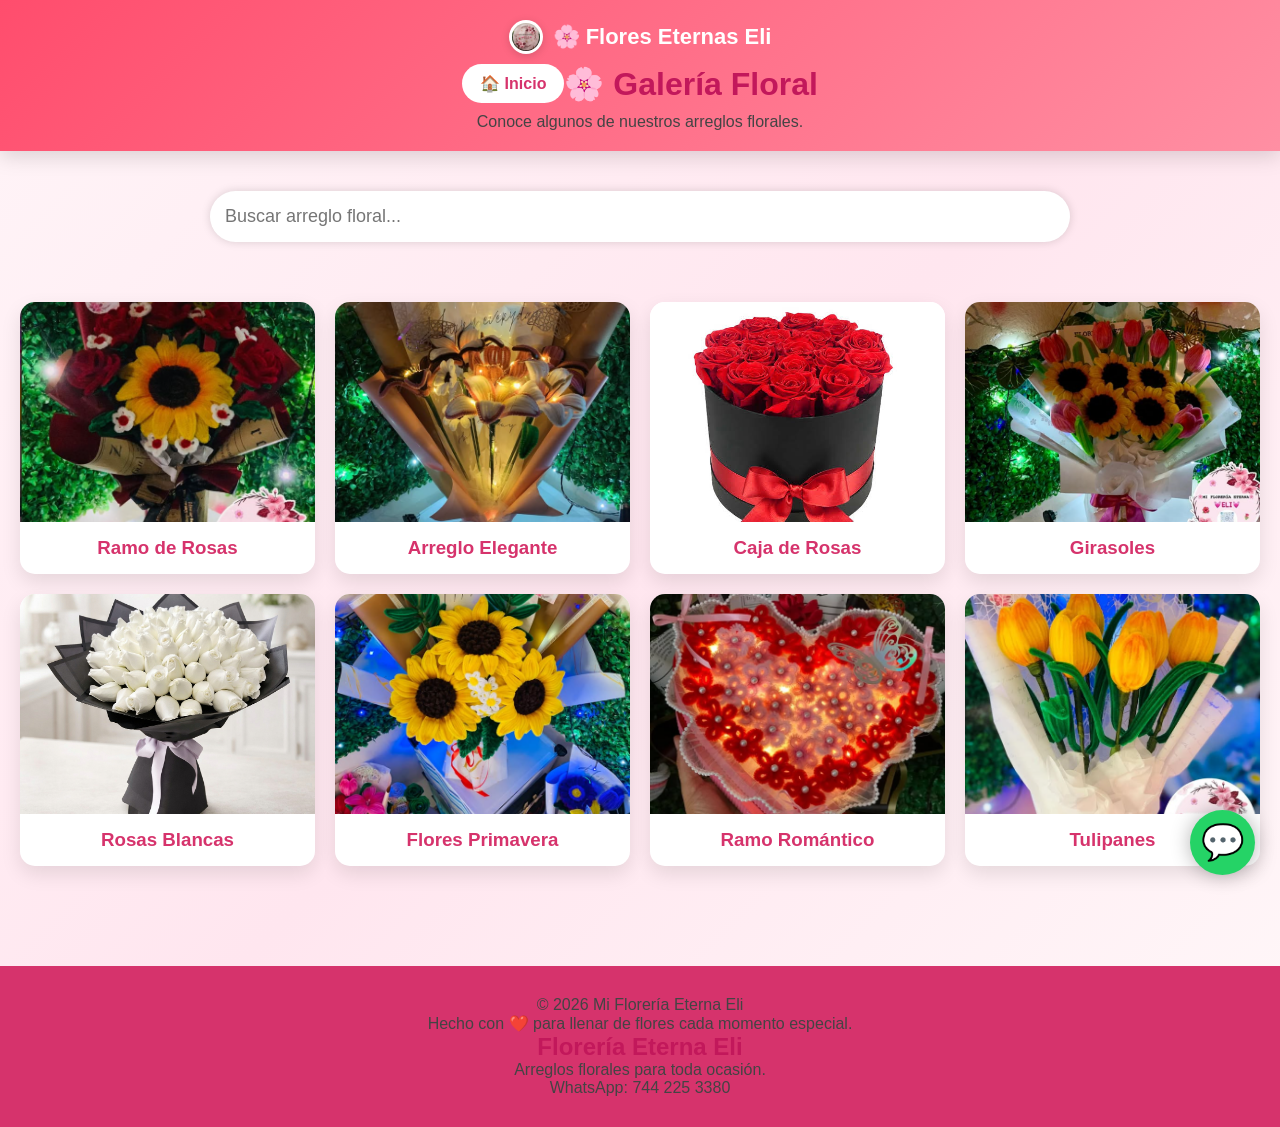
<file: galeria.html>
<!DOCTYPE html>
<html lang="es">

<head>
    <meta charset="UTF-8">
    <meta name="viewport" content="width=device-width, initial-scale=1.0 viewport-fit=cover">

    <title>Galería | Florería Eterna Eli</title>

    <meta name="theme-color" content="#8B4513">

    <link rel="manifest" href="site.webmanifest">

    <link rel="icon" href="images/favicon.jpeg">

    <link rel="stylesheet" href="css/style.css?v=3.0">
    <link rel="stylesheet" href="css/galeria.css?v=3.0">
    <link rel="stylesheet" href="css/responsive.css?v=3.0">

    <link rel="stylesheet" href="https://unpkg.com/aos@2.3.4/dist/aos.css">

</head>

<body>

<header data-aos="fade-down">

    <div class="brand">
        <img src="images/Logo.jpeg" alt="Logo" class="logo">
        <span class="brand-text">🌸 Flores Eternas Eli</span>
    </div>

    <div class="header" data-aos="zoom-in">

        <a href="index.html" class="volver">🏠 Inicio</a>

        <h1>🌸 Galería Floral</h1>

    </div>

    <p>Conoce algunos de nuestros arreglos florales.</p>

</header>

<!-- FILTROS -->
<section class="busqueda" data-aos="fade-up">

    <input
        type="text"
        class="search-box"
        id="buscar"
        placeholder="Buscar arreglo floral..."
    >

</section>

<!-- GALERÍA -->
<section id="galeria" class="grid-galeria" data-aos="fade-up"></section>

<!-- MODAL VISOR -->
<div id="visor" class="visor">

    <span id="cerrar">&times;</span>

    <img id="imagenGrande" alt="Imagen grande">

    <p id="titulo"></p>

</div>

<!-- WHATSAPP -->
<a
    class="whatsapp"
    target="_blank"
    href="https://wa.me/5217442253380">

    💬

</a>

<footer data-aos="fade-up">

    <p>
        © 2026 Mi Florería Eterna Eli<br>
        Hecho con ❤️ para llenar de flores cada momento especial.
    </p>

    <h2>Florería Eterna Eli</h2>

    <p>Arreglos florales para toda ocasión.</p>

    <p>WhatsApp: 744 225 3380</p>

</footer>

<script src="js/galeria.js"></script>

<script src="https://unpkg.com/aos@2.3.4/dist/aos.js"></script>

<script>
AOS.init({
    duration: 1000,
    once: true,
    offset: 120
});
</script>

</body>

</html>
</file>
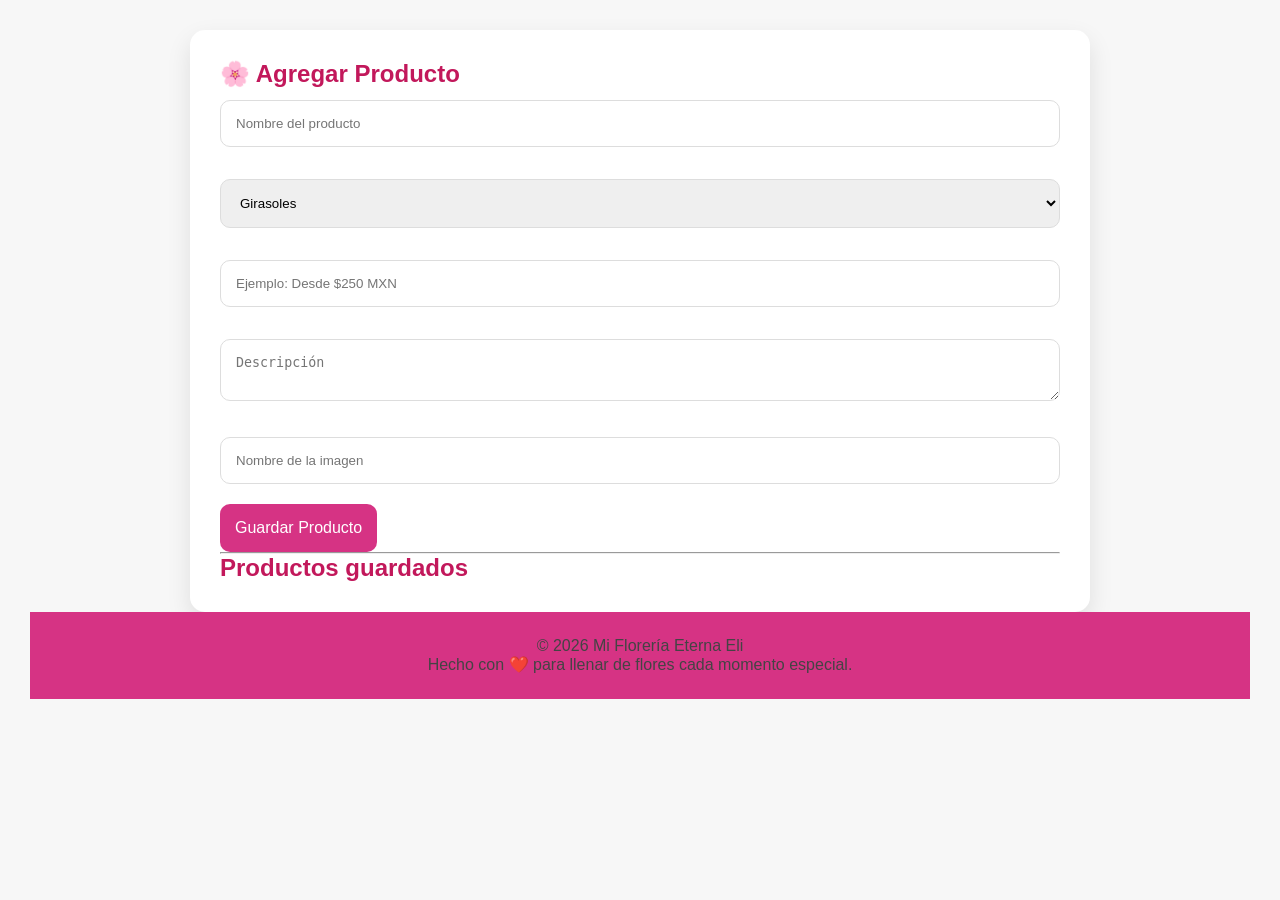
<file: panel de administracion.html>
<!DOCTYPE html>
<html lang="es">
<head>
        <link rel="manifest" href="site.webmanifest">

        <link rel="icon" type="image/jpeg" href="images/favicon.jpeg">
        
<link rel="icon" type="image/jpeg" sizes="32x32" href="images/favicon.jpeg">
<link rel="icon" type="image/jpeg" sizes="16x16" href="images/favicon.jpeg">
<link rel="apple-touch-icon" href="images/favicon.jpeg">


<meta charset="UTF-8">
<meta name="viewport" content="width=device-width, initial-scale=1.0">
<meta name="theme-color" content="#8B4513">
<title>Panel de Administración | Mi Florería Eterna Eli</title>

<link rel="stylesheet" href="css/style.css">
<link rel="stylesheet" href="css/responsive.css">


<style>

body{
background:#f7f7f7;
padding:30px;
font-family:Poppins,sans-serif;
}

.panel{
max-width:900px;
margin:auto;
background:white;
padding:30px;
border-radius:15px;
box-shadow:0 10px 25px rgba(0,0,0,.1);
}

input,textarea,select{

width:100%;
padding:15px;
margin-top:12px;
margin-bottom:20px;
border-radius:10px;
border:1px solid #ddd;

}

button{

background:#d63384;
color:white;
padding:15px;
border:none;
border-radius:10px;
cursor:pointer;
font-size:16px;

}

button:hover{

background:#b81e6d;

}

</style>

</head>

<body>

<div class="panel">

<h2>🌸 Agregar Producto</h2>

<form id="formulario">

<input type="text" id="nombre" placeholder="Nombre del producto" required>

<select id="categoria">

<option>Girasoles</option>

<option>Graduación</option>

<option>Personalizados</option>

<option>Temporada</option>

</select>

<input type="text" id="precio" placeholder="Ejemplo: Desde $250 MXN">

<textarea id="descripcion" placeholder="Descripción"></textarea>

<input type="text" id="imagen" placeholder="Nombre de la imagen">

<button>

Guardar Producto

</button>

</form>

<hr>

<h2>Productos guardados</h2>

<div id="lista"></div>

</div>

<script>

let productos=

JSON.parse(localStorage.getItem("productos")) || [];

const lista=document.getElementById("lista");

function mostrar(){

lista.innerHTML="";

productos.forEach((p,i)=>{

lista.innerHTML+=`

<div style="padding:15px;border-bottom:1px solid #ddd;">

<h3>${p.nombre}</h3>

<p>${p.precio}</p>

<button onclick="eliminar(${i})">

Eliminar

</button>

</div>

`;

});

}

mostrar();

document.getElementById("formulario")

.addEventListener("submit",(e)=>{

e.preventDefault();

productos.push({

nombre:nombre.value,

categoria:categoria.value,

precio:precio.value,

descripcion:descripcion.value,

imagen:imagen.value

});

localStorage.setItem(

"productos",

JSON.stringify(productos)

);

mostrar();

formulario.reset();

});

function eliminar(i){

productos.splice(i,1);

localStorage.setItem(

"productos",

JSON.stringify(productos)

);

mostrar();

}

</script>

</body>
<footer>

<p>
© 2026 Mi Florería Eterna Eli<br>
Hecho con ❤️ para llenar de flores cada momento especial.
</p>

</footer>
</html>
</file>
<file: css/style.css>
/* ===== Mi Florería Eterna Eli ===== */
:root{
    --primary:#d63384;
    --primary-dark:#b3125b;
    --secondary:#8B4513;
    --bg:#fff7fb;
    --text:#333;
    --soft:#888;
}

html, body {
    width: 100%;
    overflow-x: hidden;
}

*{
    margin:0;
    padding:0;
    box-sizing:border-box;
}

body{
    font-family:'Poppins',sans-serif;
    background:#fff7fb;
    color:#333;
     overflow-x:hidden;
      -webkit-font-smoothing: antialiased;
    -moz-osx-font-smoothing: grayscale;
  

}

header{
     flex-direction: column;
     background:#ffffff;
    display:flex;
    justify-content:space-between;
    align-items:center;
    text-align: center;
    gap: 10px;
    padding:18px 8%;
    position:sticky;
    top:0;
    box-shadow:0 2px 10px rgba(0,0,0,.08);
    z-index:1000;
}

.logo h1{
    color:#d63384;
    font-size:2rem;
}

.logo p{
    color:#888;
    font-size:.9rem;
}

nav a{
    text-decoration:none;
    margin-left:20px;
    color:#444;
    font-weight:600;
    transition:.3s;

     margin: 8px;
    display: inline-block;
    font-size: 14px;
}

nav a:hover{
    color:#d63384;
}

.hero{
    min-height:90vh;
    display:flex;
    flex-direction:column;
    justify-content:center;
    align-items:center;
    text-align:center;
    padding:40px;
    background:linear-gradient(rgba(255,255,255,.75),rgba(255,255,255,.75)), url("../images/Logo.jpeg");
    background-size:cover;
    background-position:center;
}

.hero h2{
    font-size:3rem;
    color:#c2185b;
    margin-bottom:20px;
}

.hero p{
    max-width:700px;
    font-size:1.2rem;
    margin-bottom:30px;
}

.boton{
   display:inline-flex;
    align-items:center;
    justify-content:center;
    gap:8px;
    background:#d63384;
    color:white;
    padding:15px 35px;
    border-radius:50px;
    text-decoration:none;
    font-weight:bold;
    transition:.3s;
}

.boton:hover{
    background:#b3125b;
    transform:scale(1.05);
}

section{
    padding:70px 8%;
}

section h2{
    text-align:center;
    color:#d63384;
    margin-bottom:40px;
}

.productos{
    display:grid;
    grid-template-columns:repeat(auto-fit,minmax(280px,1fr));
    gap:30px;
}

.card{
    background:white;
    border-radius:20px;
    overflow:hidden;
    box-shadow:0 10px 30px rgba(0,0,0,.08);
    transition:.3s;
}

.card:hover{
    transform:translateY(-10px);
}

.card img{
    width:100%;
    height:300px;
    object-fit:cover;
}

.card h3{
    padding:15px;
    color:#c2185b;
}

.card p{
    padding:0 15px 20px;
}

footer{
    background:#d63384;
    color:white;
    text-align:center;
    padding:25px;
}
.whatsapp-float{
position:fixed;
bottom:20px;
right:20px;
z-index:999;
}



.logo:active{
    transform:scale(.98);
}





.btn-volver, .btn-ver{
    display:inline-block;
    margin:10px 10px 20px 0;
    padding:10px 15px;
    border-radius:8px;
    text-decoration:none;
    font-size:14px;
    transition:.3s;
}

.btn-volver{
    background:#8B4513;
    color:white;
}

.btn-ver{
    background:#d63384;
    color:white;
}

.btn-volver:hover,
.btn-ver:hover{
    opacity:.8;
}





.admin-link{
display:inline-block;
margin-top:20px;
font-size:12px;
color:#999;
text-decoration:none;
transition:.3s;
}

.admin-link:hover{
color:#8B4513;
}


.icono-whatsapp{
    width: 22px;
    height: 22px;
    vertical-align: middle;
    margin-right: 8px;
}


.whatsapp-float img{
width:65px;
transition:.3s;
}

.whatsapp-float img:hover{
transform:scale(1.1);
}
.whatsapp{
    position:fixed;
    bottom:25px;
    right:25px;
    width:65px;
    height:65px;
    border-radius:50%;
    background:#25D366;
    display:flex;
    justify-content:center;
    align-items:center;
    color:white;
    font-size:32px;
    text-decoration:none;
    box-shadow:0 5px 20px rgba(0,0,0,.3);
    transition:.3s;
}

.whatsapp:hover{
    transform:scale(1.1);
}




.brand{

  display: flex;
  align-items: center;   /* centra verticalmente */
  gap: 10px;             /* espacio entre logo y texto */
}



.brand-text{
   font-size:18px;
    font-weight:700;
    color:#c2185b;
}



.logo{
    width:30px;
    height:30px;
    object-fit:cover;
    border-radius:50%;
    background:white;
    padding:2px;
    box-shadow:0 2px 6px rgba(0,0,0,0.12);
    display:block;
    transition:.2s;
}

.logo:hover{
    transform:scale(1.05);
}

.carrusel{
    width:100%;
    max-width:1100px;
    margin:30px auto;
    position:relative;
    overflow:hidden;
    border-radius:20px;
    box-shadow:0 10px 30px rgba(0,0,0,.15);
}

.slides{
    position:relative;
    width:100%;
    height:450px;
}

.slide{
    position:absolute;
    width:100%;
    height:100%;
    object-fit:cover;
    opacity:0;
    transition:opacity 1s ease-in-out;
    border-radius:20px;
}

.slide.activo{
    opacity:1;
}

img{
    max-width:100%;
    height:auto;
    display:block;
}



/* Mejora general responsive */
@media (max-width: 768px){
   .hero{
    padding: 20px;
    min-height: 80vh;
}

.hero h2{
    font-size: 1.8rem;
}
   
.hero p{
    font-size: 1rem;
}

.boton{
    width: 100%;
    max-width: 280px;
}

    .contenedor,
    .galeria,
    .productos{
        grid-template-columns:1fr !important;
    }

    .slides{
        height:250px !important;
         width:100%;
    height:100%;
    object-fit:cover;
    }
}

.btn-volver{
    background:#ff4d6d;
    color:white;
    padding:10px 15px;
    border-radius:10px;
    text-decoration:none;
    display:inline-block;
    margin-top:10px;
}

.btn-volver:hover{
    background:#a3154b;
    transform:scale(1.05);
   
}

.panel-admin{
    background:white;
    padding:25px;
    border-radius:15px;
    box-shadow:0 10px 25px rgba(0,0,0,.12);
}

h1,h2,h3{
    color:#c2185b;
}

.card img{
    height: 220px;
}

.card{
    border-radius: 15px;
}

.productos{
    grid-template-columns: 1fr;
    gap: 20px;
}

label, p{
    color:#444;
    font-weight:500;
}
</file>
<file: css/galeria.css>
/* ===== RESET ===== */
*{
    margin:0;
    padding:0;
    box-sizing:border-box;
}

body{
    font-family:'Poppins', sans-serif;
    background: linear-gradient(135deg, #fff5f8, #ffe6ef, #fff8f9);
}

/* ===== HEADER ===== */
header{
    background:linear-gradient(135deg,#ff4d6d,#ff8fa3);
    color:white;
    padding:20px;
    text-align:center;
    box-shadow:0 5px 20px rgba(0,0,0,.15);
}

.header{
    display:flex;
    justify-content:space-between;
    align-items:center;
    max-width:1200px;
    margin:auto;
}

.brand{
    display:flex;
    align-items:center;
    gap:10px;
}

.logo{
    width:34px;
    height:34px;
    object-fit:contain;
    border-radius:50%;
    background:white;
    padding:3px;
    box-shadow:0 2px 8px rgba(0,0,0,0.15);
}

.brand-text{
    font-size:22px;
    font-weight:bold;
    color:white;
}

/* ===== BOTÓN VOLVER ===== */
.volver{
    background:white;
    color:#d6336c;
    padding:10px 18px;
    text-decoration:none;
    border-radius:25px;
    font-weight:bold;
    transition:.3s;
}

.volver:hover{
    background:#d6336c;
    color:white;
}

/* ===== BUSCADOR ===== */
.busqueda{
    max-width:900px;
    margin:40px auto;
    padding:0 20px;
}

.busqueda input{
    width:100%;
    padding:15px;
    border-radius:30px;
    border:none;
    font-size:18px;
    box-shadow:0 0 10px rgba(0,0,0,.15);
    outline:none;
}

/* ===== GALERÍA (PINTEREST STYLE) ===== */
.grid-galeria{
    columns:4 250px;
    column-gap:20px;
    padding:20px;
    max-width:1300px;
    margin:auto;
}

/* CARD FINAL (UNA SOLA DEFINICIÓN) */
.card{
    break-inside:avoid;
    margin-bottom:20px;
    background:white;
    border-radius:15px;
    overflow:hidden;
    box-shadow:0 8px 20px rgba(0,0,0,.1);
    transition:.3s;
    cursor:pointer;
}

.card:hover{
    transform:scale(1.03);
    box-shadow:0 18px 35px rgba(0,0,0,.2);
}

.card img{
    width:100%;
    display:block;
}

/* ===== TITULO CARD ===== */
.card h3{
    padding:15px;
    text-align:center;
    color:#d6336c;
}

/* ===== VISOR (SOLO UNA DEFINICIÓN) ===== */
.visor{
    display:none;
    position:fixed;
    top:0;
    left:0;
    width:100%;
    height:100%;
    background:rgba(0,0,0,.9);
    justify-content:center;
    align-items:center;
    flex-direction:column;
    z-index:999;
}

.visor img{
    max-width:90%;
    max-height:80%;
    border-radius:15px;
}

#cerrar{
    position:absolute;
    top:20px;
    right:30px;
    font-size:40px;
    color:white;
    cursor:pointer;
}

#titulo{
    margin-top:20px;
    color:white;
    font-size:22px;
}

/* ===== WHATSAPP ===== */
.whatsapp{
    position:fixed;
    right:25px;
    bottom:25px;
    width:65px;
    height:65px;
    border-radius:50%;
    background:#25D366;
    display:flex;
    justify-content:center;
    align-items:center;
    font-size:35px;
    color:white;
    box-shadow:0 0 20px rgba(0,0,0,.3);
    animation:flotar 2s infinite;
    text-decoration:none;
}

.whatsapp:hover{
    transform:scale(1.1);
}

/* ===== FOOTER ===== */
footer{
    margin-top:60px;
    background:#d6336c;
    color:white;
    padding:30px;
    text-align:center;
}

/* ===== ANIMACIONES ===== */
@keyframes flotar{
    0%{ transform:translateY(0); }
    50%{ transform:translateY(-10px); }
    100%{ transform:translateY(0); }
}

@keyframes aparecer{
    from{
        opacity:0;
        transform:translateY(-40px);
    }
    to{
        opacity:1;
        transform:translateY(0);
    }
}

header h1{
    animation:aparecer 1.2s ease;
}

/* ===== FILTROS ===== */
.filtros{
    display:flex;
    justify-content:center;
    gap:15px;
    padding:20px;
    flex-wrap:wrap;
}

.filtros input,
.filtros select{
    padding:10px;
    border-radius:10px;
    border:1px solid #ccc;
    outline:none;
}
</file>
<file: css/responsive.css>
/* ============================================
   RESPONSIVE - FLORERÍA ETERNA ELI
   ============================================ */

/* Hace que imágenes y videos nunca se salgan */
img,
video{
    max-width:100%;
    height:auto;
}

/* ============================================
   TABLETS
   ============================================ */

@media (max-width:992px){

    body{
        overflow-x:hidden;
    }

    header{
        padding:25px;
    }

    header h1{
        font-size:2rem;
    }

    header p{
        font-size:1rem;
    }

    .container,
    .contenedor{
        width:95%;
        margin:auto;
        padding:20px;
    }

    .grid,
    .catalogo,
    .galeria{

        grid-template-columns:repeat(2,1fr);

    }

    .card img{

        height:220px;

    }

    footer{

        padding:30px 20px;

    }

}

/* ============================================
   CELULARES
   ============================================ */

@media (max-width:768px){

    header{

        padding:20px 15px;

    }

    .header,
    .header-top,
    .menu{

        display:flex;
        flex-direction:column;
        gap:15px;

    }

    header h1{

        font-size:1.8rem;

    }

    header p{

        font-size:15px;

    }

    .container,
    .contenedor{

        width:95%;
        padding:15px;

    }

    .grid,
    .catalogo,
    .galeria{

        grid-template-columns:1fr;

    }

    .card{

        width:100%;

    }

    .card img{

        height:250px;

    }

    input,
    textarea,
    select{

        width:100%;
        font-size:16px;

    }

    button,
    .btn,
    .boton{

        width:100%;

    }

    .btn-back,
    .volver,
    .btn-inicio{

        width:100%;
        justify-content:center;
        text-align:center;

    }

    footer{

        text-align:center;

    }

}

/* ============================================
   CELULARES PEQUEÑOS
   ============================================ */

@media (max-width:480px){

    header h1{

        font-size:1.5rem;

    }

    header p{

        font-size:14px;

    }

    .card img{

        height:200px;

    }

    .search-box,
    input,
    textarea,
    select{

        font-size:15px;

        padding:12px;

    }

    .whatsapp{

        width:58px;
        height:58px;
        font-size:28px;
        right:15px;
        bottom:15px;

    }

    footer h2,
    footer h3{

        font-size:22px;

    }

    footer p{

        font-size:14px;

    }

}

/* ============================================
   PANTALLAS GRANDES
   ============================================ */

@media (min-width:1400px){

    .container,
    .contenedor,
    .catalogo,
    .galeria{

        max-width:1400px;
        margin:auto;

    }

}

/* ============================================
   EFECTOS SUAVES
   ============================================ */

*{

    transition:.3s;

}

html{

    scroll-behavior:smooth;

}
</file>
